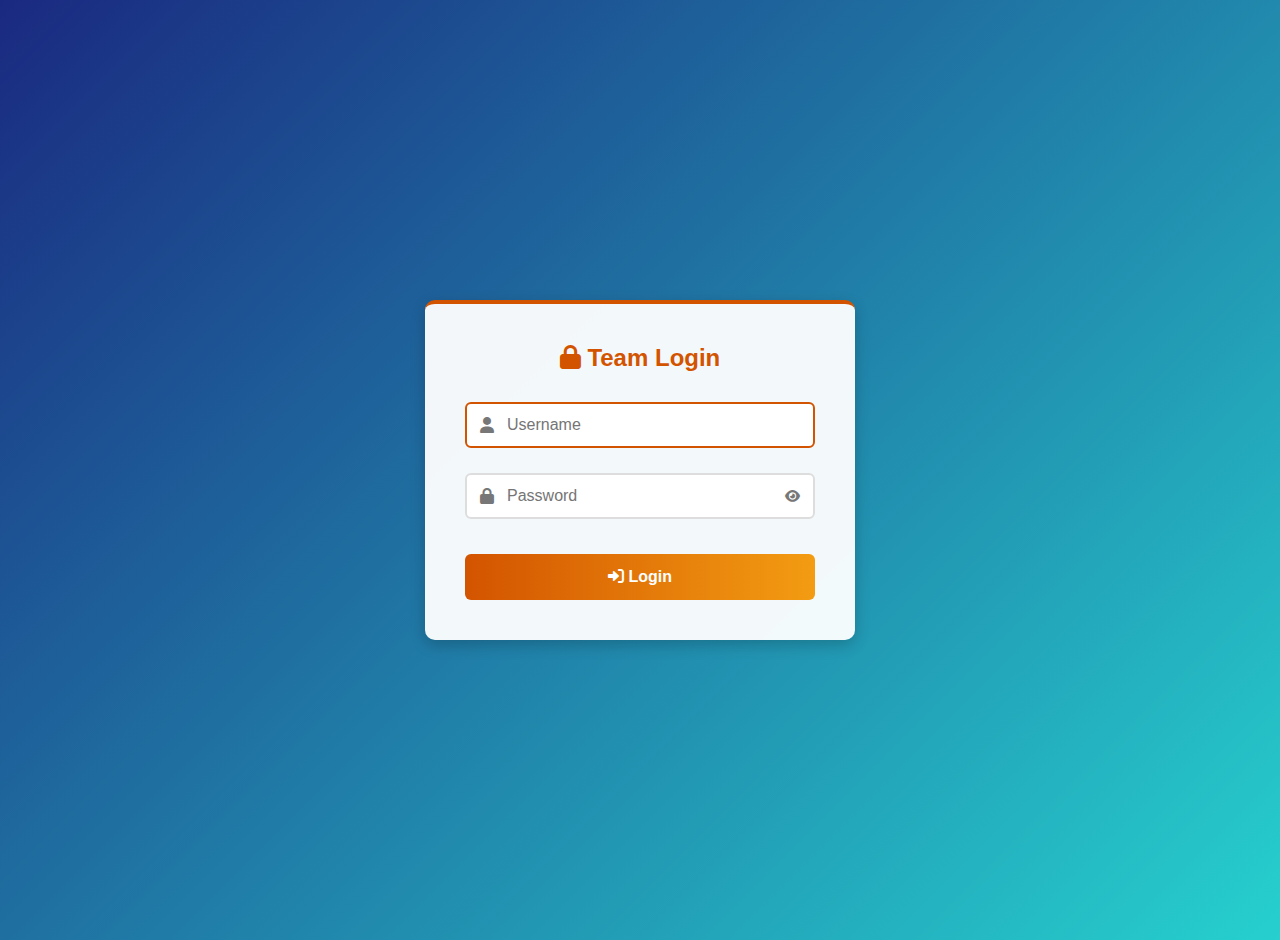
<file: templates/login.html>
<!DOCTYPE html>
<html lang="en">
<head>
  <meta charset="UTF-8">
  <meta name="viewport" content="width=device-width, initial-scale=1.0">
  <title>OTP Pro Inventory - Secure Login</title>
  <link rel="stylesheet" href="https://cdnjs.cloudflare.com/ajax/libs/font-awesome/6.0.0-beta3/css/all.min.css">
  <style>
    :root {
      --primary: #d35400;
      --secondary: #f39c12;
      --error: #e74c3c;
    }
    
    body {
      margin: 0;
      font-family: 'Segoe UI', Tahoma, Geneva, Verdana, sans-serif;
      background: linear-gradient(135deg, #1a2980, #26d0ce);
      display: flex;
      justify-content: center;
      align-items: center;
      min-height: 100vh;
      padding: 20px;
    }

    .login-container {
      background: rgba(255, 255, 255, 0.95);
      padding: 40px;
      border-radius: 10px;
      box-shadow: 0 5px 15px rgba(0, 0, 0, 0.2);
      width: 100%;
      max-width: 350px;
      text-align: center;
      border-top: 4px solid var(--primary);
    }

    .login-container h2 {
      margin: 0 0 30px;
      color: var(--primary);
      font-size: 24px;
    }

    .input-group {
      position: relative;
      margin-bottom: 25px;
    }

    .input-group input {
      width: 100%;
      padding: 12px 40px 12px 40px;
      border: 2px solid #ddd;
      border-radius: 6px;
      font-size: 16px;
      box-sizing: border-box;
    }

    .input-group input:focus {
      border-color: var(--primary);
      outline: none;
    }

    .input-icon {
      position: absolute;
      left: 15px;
      top: 50%;
      transform: translateY(-50%);
      color: #777;
    }

    .password-toggle {
      position: absolute;
      right: 15px;
      top: 50%;
      transform: translateY(-50%);
      cursor: pointer;
      color: #777;
      background: none;
      border: none;
      padding: 0;
    }

    .login-button {
      background: linear-gradient(to right, var(--primary), var(--secondary));
      color: white;
      font-weight: bold;
      padding: 14px;
      border: none;
      border-radius: 6px;
      cursor: pointer;
      width: 100%;
      font-size: 16px;
      transition: 0.3s;
      margin-top: 10px;
    }

    .login-button:hover {
      opacity: 0.9;
    }

    .error-message {
      color: var(--error);
      margin: -15px 0 20px;
      font-size: 14px;
      display: none;
    }
  </style>
</head>
<body>

  <form class="login-container" method="POST" action="/login">
    <h2><i class="fas fa-lock"></i> Team Login</h2>
    
    <div id="error-message" class="error-message">
      Invalid credentials. Contact admin for access.
    </div>
    
    <div class="input-group">
      <i class="fas fa-user input-icon"></i>
      <input type="text" id="username" name="username" placeholder="Username" required autofocus>
    </div>
    
    <div class="input-group">
      <i class="fas fa-lock input-icon"></i>
      <input type="password" id="password" name="password" placeholder="Password" required>
      <button type="button" class="password-toggle" id="togglePassword">
        <i class="fas fa-eye"></i>
      </button>
    </div>
    
    <button type="submit" class="login-button">
      <i class="fas fa-sign-in-alt"></i> Login
    </button>
  </form>

  <script>
    // Toggle password visibility
    document.getElementById('togglePassword').addEventListener('click', function() {
      const passwordField = document.getElementById('password');
      const icon = this.querySelector('i');
      const type = passwordField.getAttribute('type') === 'password' ? 'text' : 'password';
      passwordField.setAttribute('type', type);
      icon.classList.toggle('fa-eye-slash');
    });

    // Show error if login failed
    if (new URLSearchParams(window.location.search).has('error')) {
      document.getElementById('error-message').style.display = 'block';
    }
  </script>
</body>
</html>
</file>
